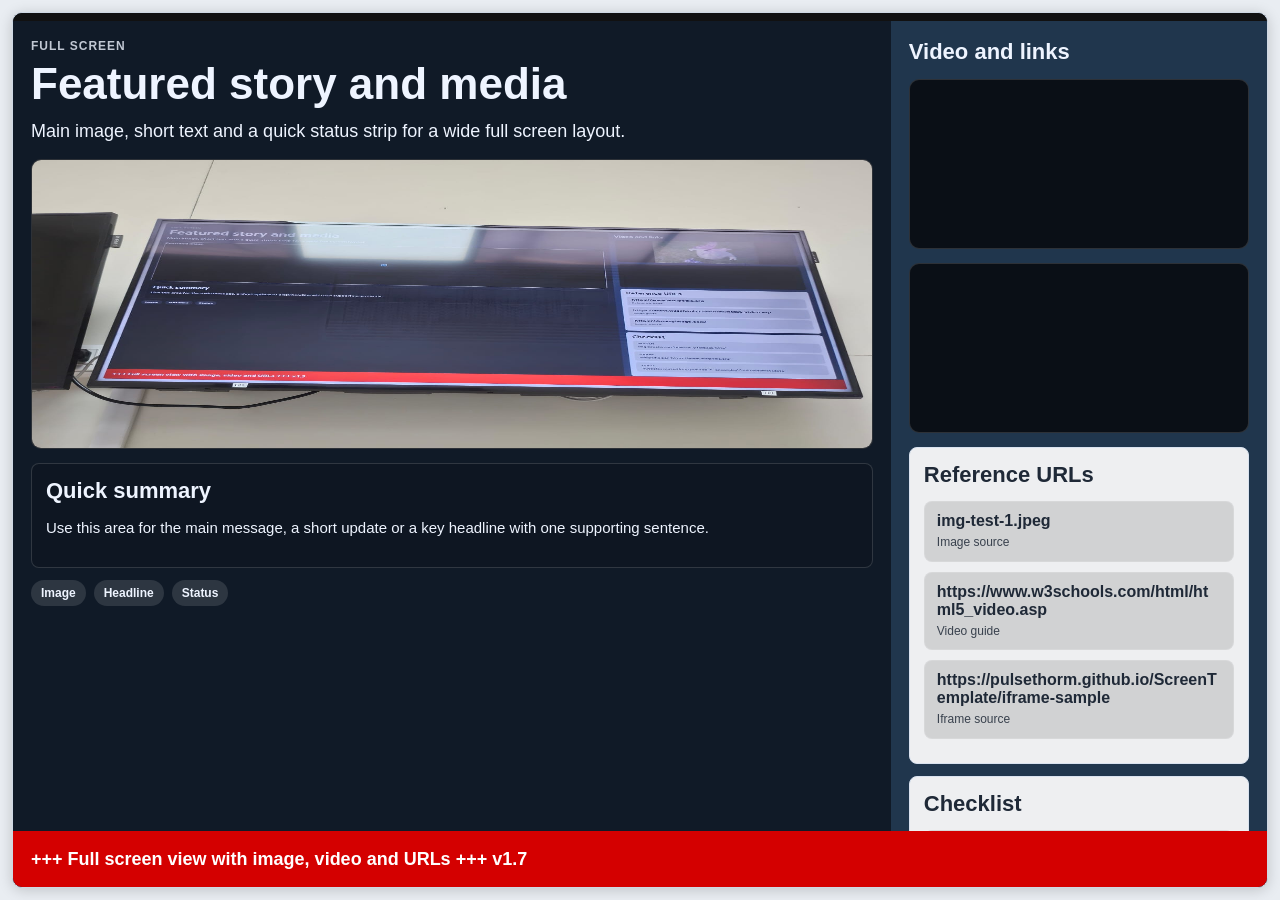
<file: index.html>
<!DOCTYPE html>
<html lang="es">
<head>
    <meta charset="UTF-8">
    <meta http-equiv="X-UA-Compatible" content="IE=edge">
    <title>Vista Full Screen</title>
    <link rel="stylesheet" href="templates.css">
</head>
<body>
    <div class="page">
        <div class="frame">
            <div class="bar"></div>
            <div class="surface clearfix">
                <section class="col w70 bg-ink pad">
                    <span class="kicker">Full screen</span>
                    <h1 class="title">Featured story and media</h1>
                    <p class="subtitle">Main image, short text and a quick status strip for a wide full screen layout.</p>

                    <div class="media-box tall">
                        <img src="img-test-1.jpeg" alt="Featured image" onerror="this.onerror=null;this.src='img-test-2.jpeg';">
                    </div>

                    <div class="card">
                        <h2 class="section-title">Quick summary</h2>
                        <p class="copy">Use this area for the main message, a short update or a key headline with one supporting sentence.</p>
                    </div>

                    <div class="tag-row">
                        <span class="tag">Image</span>
                        <span class="tag">Headline</span>
                        <span class="tag">Status</span>
                    </div>
                </section>

                <aside class="col w30 bg-slate pad">
                    <h2 class="section-title">Video and links</h2>

                    <div class="media-box small">
                        <video autoplay="autoplay" muted="muted" loop="loop" preload="auto" src="http://www.w3schools.com/html/mov_bbb.mp4" oncanplay="this.play();" onloadedmetadata="this.play();">
                            Tu navegador no soporta video HTML5.
                        </video>
                    </div>

                    <div class="media-box small">
                        <iframe src="https://pulsethorm.github.io/ScreenTemplate/iframe-sample" title="GitHub Pages preview" frameborder="0" scrolling="no"></iframe>
                    </div>

                    <div class="card card-light">
                        <h3 class="section-title">Reference URLs</h3>
                        <ul class="url-list">
                            <li><a href="img-test-1.jpeg">img-test-1.jpeg</a><span>Image source</span></li>
                            <li><a href="https://www.w3schools.com/html/html5_video.asp">https://www.w3schools.com/html/html5_video.asp</a><span>Video guide</span></li>
                            <li><a href="https://pulsethorm.github.io/ScreenTemplate/iframe-sample">https://pulsethorm.github.io/ScreenTemplate/iframe-sample</a><span>Iframe source</span></li>
                        </ul>
                    </div>

                    <div class="card card-light">
                        <h3 class="section-title">Checklist</h3>
                        <ul class="test-list">
                            <li><span class="test-key">Imagen</span><span class="test-value">`img` directo local con `onerror` fallback</span></li>
                            <li><span class="test-key">Iframe</span><span class="test-value">remote GitHub Pages URL</span></li>
                            <li><span class="test-key">Video</span><span class="test-value">`autoplay muted loop preload` + `oncanplay`/`onloadedmetadata`</span></li>
                        </ul>
                    </div>
                </aside>
            </div>

            <div class="footer">+++ Full screen view with image, video and URLs +++ v1.7</div>
        </div>
    </div>
</body>
</html>
</file>
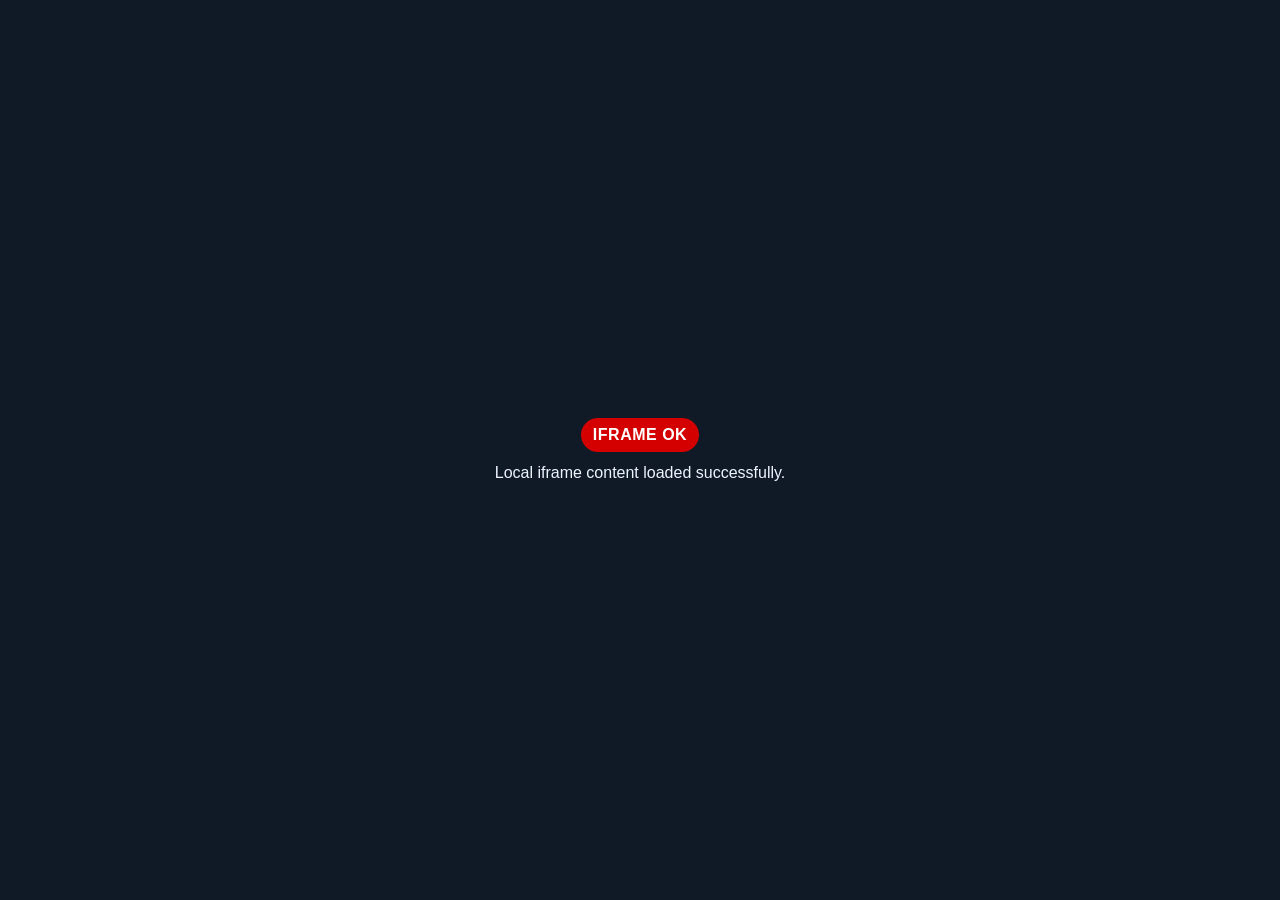
<file: iframe-sample.html>
<!DOCTYPE html>
<html lang="es">
<head>
    <meta charset="UTF-8">
    <meta http-equiv="X-UA-Compatible" content="IE=edge">
    <title>Iframe Test</title>
    <style>
        html, body {
            margin: 0;
            width: 100%;
            height: 100%;
            background: #101a27;
            color: #eef4ff;
            font-family: Arial, Helvetica, sans-serif;
        }

        .wrap {
            width: 100%;
            height: 100%;
            display: table;
        }

        .center {
            display: table-cell;
            vertical-align: middle;
            text-align: center;
            padding: 20px;
        }

        .badge {
            display: inline-block;
            padding: 8px 12px;
            border-radius: 999px;
            background: #d40000;
            color: #fff;
            font-weight: bold;
            letter-spacing: 0.5px;
            margin-bottom: 12px;
        }
    </style>
</head>
<body>
    <div class="wrap">
        <div class="center">
            <div class="badge">IFRAME OK</div>
            <div>Local iframe content loaded successfully.</div>
        </div>
    </div>
</body>
</html>
</file>
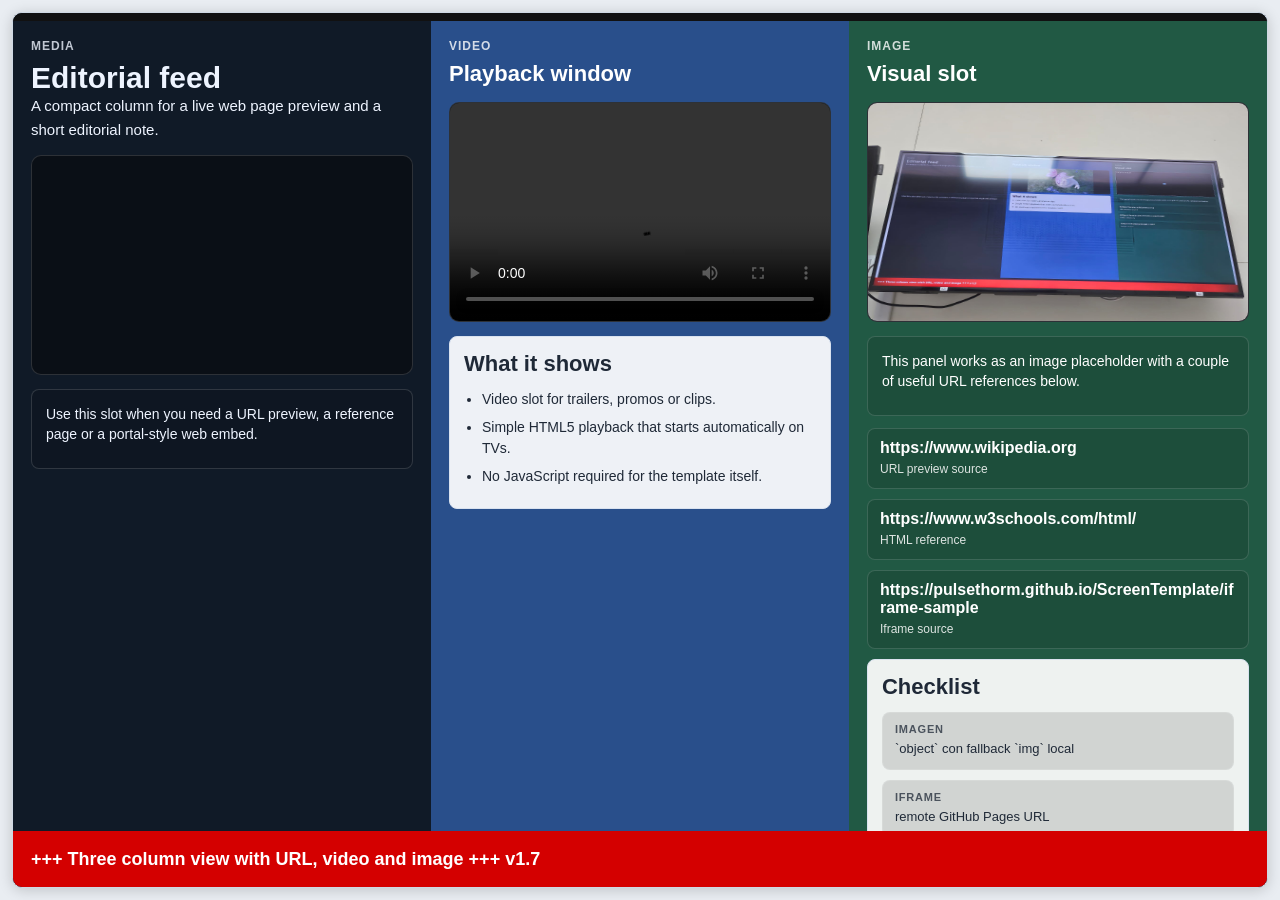
<file: index2.html>
<!DOCTYPE html>
<html lang="es">
<head>
    <meta charset="UTF-8">
    <meta http-equiv="X-UA-Compatible" content="IE=edge">
    <title>Vista Tres Columnas</title>
    <link rel="stylesheet" href="templates.css">
</head>
<body>
    <div class="page">
        <div class="frame">
            <div class="bar"></div>
            <div class="surface clearfix">
                <section class="col w33 bg-ink pad">
                    <span class="kicker">Media</span>
                    <h1 class="title-sm">Editorial feed</h1>
                    <p class="copy">A compact column for a live web page preview and a short editorial note.</p>

                    <div class="media-box medium">
                        <iframe src="https://pulsethorm.github.io/ScreenTemplate/iframe-sample" title="GitHub Pages preview" frameborder="0" scrolling="no"></iframe>
                    </div>

                    <div class="card">
                        <p class="copy-sm">Use this slot when you need a URL preview, a reference page or a portal-style web embed.</p>
                    </div>
                </section>

                <section class="col w33 bg-blue pad">
                    <span class="kicker">Video</span>
                    <h2 class="section-title">Playback window</h2>

                    <div class="media-box medium">
                        <video controls="controls" preload="metadata" playsinline="playsinline" webkit-playsinline="webkit-playsinline">
                            <source src="http://www.w3schools.com/html/mov_bbb.mp4" type="video/mp4">
                            Tu navegador no soporta video HTML5.
                        </video>
                    </div>

                    <div class="card card-light">
                        <h3 class="section-title">What it shows</h3>
                        <ul class="list">
                            <li>Video slot for trailers, promos or clips.</li>
                            <li>Simple HTML5 playback that starts automatically on TVs.</li>
                            <li>No JavaScript required for the template itself.</li>
                        </ul>
                    </div>
                </section>

                <section class="col w33 bg-green pad">
                    <span class="kicker">Image</span>
                    <h2 class="section-title">Visual slot</h2>

                    <div class="media-box medium">
                        <object data="img-test-2.jpeg" type="image/jpeg">
                            <img src="img-test-2.jpeg" alt="Sample image">
                        </object>
                    </div>

                    <div class="card">
                        <p class="copy-sm">This panel works as an image placeholder with a couple of useful URL references below.</p>
                    </div>

                    <ul class="url-list">
                        <li><a href="https://www.wikipedia.org">https://www.wikipedia.org</a><span>URL preview source</span></li>
                        <li><a href="https://www.w3schools.com/html/">https://www.w3schools.com/html/</a><span>HTML reference</span></li>
                        <li><a href="https://pulsethorm.github.io/ScreenTemplate/iframe-sample">https://pulsethorm.github.io/ScreenTemplate/iframe-sample</a><span>Iframe source</span></li>
                    </ul>
                    <div class="card card-light">
                        <h3 class="section-title">Checklist</h3>
                        <ul class="test-list">
                            <li><span class="test-key">Imagen</span><span class="test-value">`object` con fallback `img` local</span></li>
                            <li><span class="test-key">Iframe</span><span class="test-value">remote GitHub Pages URL</span></li>
                            <li><span class="test-key">Video</span><span class="test-value">`controls preload=metadata playsinline`</span></li>
                        </ul>
                    </div>
                </section>
            </div>

            <div class="footer">+++ Three column view with URL, video and image +++ v1.7</div>
        </div>
    </div>
</body>
</html>
</file>
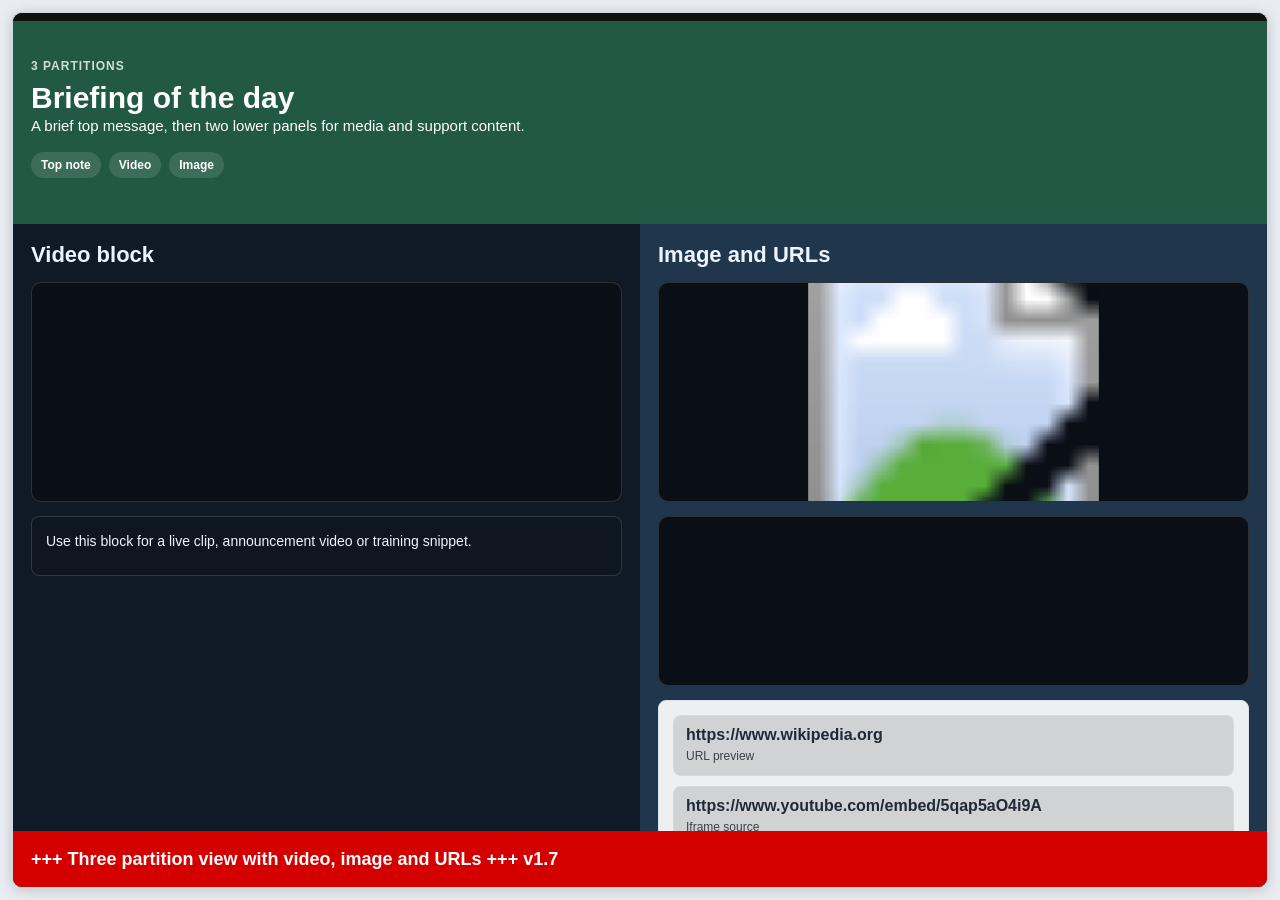
<file: index4.html>
<!DOCTYPE html>
<html lang="es">
<head>
    <meta charset="UTF-8">
    <meta http-equiv="X-UA-Compatible" content="IE=edge">
    <title>Vista Tres Particiones</title>
    <link rel="stylesheet" href="templates.css">
</head>
<body>
    <div class="page">
        <div class="frame">
            <div class="bar"></div>
            <div class="surface">
                <section class="top-25 bg-green pad">
                    <div class="content">
                        <div class="middle">
                            <span class="kicker">3 partitions</span>
                            <h1 class="title-sm">Briefing of the day</h1>
                            <p class="copy">A brief top message, then two lower panels for media and support content.</p>
                            <div class="tag-row">
                                <span class="tag">Top note</span>
                                <span class="tag">Video</span>
                                <span class="tag">Image</span>
                            </div>
                        </div>
                    </div>
                </section>

                <div class="bottom-75 clearfix">
                    <section class="col w50 bg-ink pad">
                        <h2 class="section-title">Video block</h2>
                        <div class="media-box medium">
                            <video autoplay="autoplay" muted="muted" loop="loop" playsinline="playsinline" webkit-playsinline="webkit-playsinline" preload="auto" oncanplay="this.play();">
                                <source src="http://www.w3schools.com/html/mov_bbb.mp4" type="video/mp4">
                                Tu navegador no soporta video HTML5.
                            </video>
                        </div>
                        <div class="card">
                            <p class="copy-sm">Use this block for a live clip, announcement video or training snippet.</p>
                        </div>
                    </section>

                    <section class="col w50 bg-slate pad">
                        <h2 class="section-title">Image and URLs</h2>
                        <div class="media-box medium">
                            <svg xmlns="http://www.w3.org/2000/svg" xmlns:xlink="http://www.w3.org/1999/xlink" viewBox="0 0 960 720" width="100%" height="100%">
                                <image xlink:href="https://upload.wikimedia.org/wikipedia/commons/c/cc/B.B._King_3011710058.jpg" href="https://upload.wikimedia.org/wikipedia/commons/c/cc/B.B._King_3011710058.jpg" x="0" y="0" width="960" height="720" preserveAspectRatio="xMidYMid slice" />
                            </svg>
                        </div>

                        <div class="media-box small">
                            <iframe src="https://www.youtube.com/embed/5qap5aO4i9A" title="YouTube embed preview" frameborder="0" allow="accelerometer; autoplay; clipboard-write; encrypted-media; gyroscope; picture-in-picture" allowfullscreen></iframe>
                        </div>

                        <div class="card card-light">
                            <ul class="url-list">
                                <li><a href="https://www.wikipedia.org">https://www.wikipedia.org</a><span>URL preview</span></li>
                                <li><a href="https://www.youtube.com/embed/5qap5aO4i9A">https://www.youtube.com/embed/5qap5aO4i9A</a><span>Iframe source</span></li>
                                <li><a href="https://www.w3schools.com/html/html5_video.asp">https://www.w3schools.com/html/html5_video.asp</a><span>Video reference</span></li>
                            </ul>
                        </div>

                        <div class="card card-light">
                            <h3 class="section-title">Checklist</h3>
                            <ul class="test-list">
                                <li><span class="test-key">Imagen</span><span class="test-value">remote SVG `<image>`</span></li>
                                <li><span class="test-key">Iframe</span><span class="test-value">remote YouTube embed</span></li>
                                <li><span class="test-key">Video</span><span class="test-value">`autoplay muted loop playsinline webkit-playsinline`</span></li>
                            </ul>
                        </div>
                    </section>
                </div>
            </div>

            <div class="footer">+++ Three partition view with video, image and URLs +++ v1.7</div>
        </div>
    </div>
</body>
</html>
</file>
<file: templates.css>
html,
body {
    margin: 0;
    padding: 0;
    width: 100%;
    height: 100%;
    overflow: hidden;
    background: #e9edf2;
    font-family: Arial, Helvetica, sans-serif;
}

* {
    box-sizing: border-box;
    -webkit-box-sizing: border-box;
}

.page {
    position: absolute;
    top: 0;
    left: 0;
    right: 0;
    bottom: 0;
    padding: 12px;
}

.frame {
    position: relative;
    width: 100%;
    height: 100%;
    overflow: hidden;
    border: 1px solid #cfd8e3;
    border-radius: 10px;
    background: #15202f;
    box-shadow: 0 2px 14px rgba(0, 0, 0, 0.18);
}

.bar {
    position: absolute;
    top: 0;
    left: 0;
    right: 0;
    height: 8px;
    background: #111;
}

.surface {
    position: absolute;
    top: 8px;
    left: 0;
    right: 0;
    bottom: 56px;
    overflow: hidden;
}

.col {
    position: relative;
    float: left;
    height: 100%;
    overflow: hidden;
}

.w25 { width: 25%; }
.w30 { width: 30%; }
.w33 { width: 33.3333%; }
.w50 { width: 50%; }
.w70 { width: 70%; }
.w75 { width: 75%; }

.top-25 {
    position: absolute;
    top: 0;
    left: 0;
    right: 0;
    height: 25%;
}

.bottom-75 {
    position: absolute;
    top: 25%;
    left: 0;
    right: 0;
    bottom: 0;
    overflow: hidden;
}

.pad {
    padding: 18px;
}

.content {
    display: table;
    width: 100%;
    height: 100%;
}

.middle {
    display: table-cell;
    vertical-align: middle;
}

.bg-ink {
    background: #101a27;
    color: #eef4ff;
}

.bg-blue {
    background: #294f8b;
    color: #ffffff;
}

.bg-green {
    background: #215944;
    color: #ffffff;
}

.bg-slate {
    background: #20364d;
    color: #eef4ff;
}

.bg-soft {
    background: #f6f8fb;
    color: #1f2937;
}

.kicker {
    display: block;
    margin: 0 0 8px;
    font-size: 12px;
    line-height: 1.2;
    letter-spacing: 1px;
    text-transform: uppercase;
    font-weight: bold;
    opacity: 0.8;
}

.title {
    margin: 0;
    font-size: 44px;
    line-height: 1.05;
    font-weight: bold;
}

.title-sm {
    margin: 0;
    font-size: 30px;
    line-height: 1.1;
    font-weight: bold;
}

.subtitle {
    margin: 10px 0 0;
    font-size: 18px;
    line-height: 1.5;
}

.copy {
    margin: 0 0 14px;
    font-size: 15px;
    line-height: 1.55;
}

.copy-sm {
    margin: 0 0 10px;
    font-size: 14px;
    line-height: 1.45;
}

.section-title {
    margin: 0 0 12px;
    font-size: 22px;
    line-height: 1.2;
    font-weight: bold;
}

.card {
    margin: 0 0 12px;
    padding: 14px;
    border: 1px solid rgba(255, 255, 255, 0.14);
    border-radius: 8px;
    background: rgba(0, 0, 0, 0.12);
}

.card-light {
    background: rgba(255, 255, 255, 0.92);
    border-color: #d9e2ef;
    color: #1f2937;
}

.list {
    margin: 0;
    padding: 0 0 0 18px;
}

.list li {
    margin: 0 0 8px;
    font-size: 14px;
    line-height: 1.45;
}

.metric-row {
    overflow: hidden;
    margin: 14px 0 0;
}

.metric {
    float: left;
    width: 33.3333%;
    padding: 10px 6px;
    text-align: center;
}

.metric strong {
    display: block;
    font-size: 28px;
    line-height: 1;
}

.metric span {
    display: block;
    margin-top: 4px;
    font-size: 12px;
    line-height: 1.3;
    opacity: 0.85;
}

.pills {
    overflow: hidden;
    margin-top: 12px;
}

.pill {
    float: left;
    margin: 0 8px 8px 0;
    padding: 6px 10px;
    border-radius: 999px;
    font-size: 12px;
    font-weight: bold;
    background: rgba(255, 255, 255, 0.12);
}

.bg-soft .pill {
    background: #e5ebf3;
    color: #1f2937;
}

.timeline {
    margin: 0;
    padding: 0;
    list-style: none;
}

.timeline li {
    padding: 10px 0;
    border-bottom: 1px solid rgba(255, 255, 255, 0.12);
    font-size: 14px;
    line-height: 1.45;
}

.timeline li:last-child {
    border-bottom: 0;
}

.footer {
    position: absolute;
    left: 0;
    right: 0;
    bottom: 0;
    height: 56px;
    padding: 0 18px;
    overflow: hidden;
    background: #d40000;
    color: #ffffff;
    line-height: 56px;
    font-size: 18px;
    font-weight: bold;
    white-space: nowrap;
}

.note {
    font-size: 13px;
    line-height: 1.45;
    opacity: 0.9;
}

.clearfix:after {
    content: '';
    display: block;
    clear: both;
}

.media-box {
    position: relative;
    margin: 14px 0;
    overflow: hidden;
    border-radius: 10px;
    border: 1px solid rgba(255, 255, 255, 0.14);
    background: #0a0f16;
}

.media-box.small {
    height: 170px;
}

.media-box.medium {
    height: 220px;
}

.media-box.tall {
    height: 290px;
}

.media-box img,
.media-box video,
.media-box iframe {
    display: block;
    width: 100%;
    height: 100%;
    border: 0;
}

.media-box object {
    display: block;
    width: 100%;
    height: 100%;
    border: 0;
}

.image-bg {
    position: relative;
    background-repeat: no-repeat;
    background-position: center center;
    background-size: cover;
}

.bg-caption {
    position: absolute;
    left: 12px;
    bottom: 12px;
    padding: 6px 10px;
    border-radius: 999px;
    background: rgba(0, 0, 0, 0.55);
    color: #ffffff;
    font-size: 12px;
    font-weight: bold;
    letter-spacing: 0.3px;
}

.url-list {
    margin: 0;
    padding: 0;
    list-style: none;
}

.url-list li {
    margin: 0 0 10px;
    padding: 10px 12px;
    border-radius: 8px;
    background: rgba(0, 0, 0, 0.12);
    border: 1px solid rgba(255, 255, 255, 0.14);
}

.bg-soft .url-list li {
    background: #ffffff;
    border-color: #d9e2ef;
}

.url-list a {
    color: inherit;
    text-decoration: none;
    font-weight: bold;
    word-break: break-all;
}

.url-list span {
    display: block;
    margin-top: 4px;
    font-size: 12px;
    line-height: 1.4;
    opacity: 0.85;
}

.test-list {
    margin: 0;
    padding: 0;
    list-style: none;
}

.test-list li {
    margin: 0 0 10px;
    padding: 10px 12px;
    border-radius: 8px;
    background: rgba(0, 0, 0, 0.12);
    border: 1px solid rgba(255, 255, 255, 0.14);
}

.bg-soft .test-list li {
    background: #ffffff;
    border-color: #d9e2ef;
}

.test-key {
    display: block;
    font-size: 11px;
    line-height: 1.2;
    text-transform: uppercase;
    letter-spacing: 0.8px;
    font-weight: bold;
    opacity: 0.75;
}

.test-value {
    display: block;
    margin-top: 4px;
    font-size: 13px;
    line-height: 1.4;
}

.tag-row {
    overflow: hidden;
    margin-top: 12px;
}

.tag {
    float: left;
    margin: 0 8px 8px 0;
    padding: 6px 10px;
    border-radius: 999px;
    font-size: 12px;
    font-weight: bold;
    background: rgba(255, 255, 255, 0.12);
}

.bg-soft .tag {
    background: #e5ebf3;
    color: #1f2937;
}
</file>
